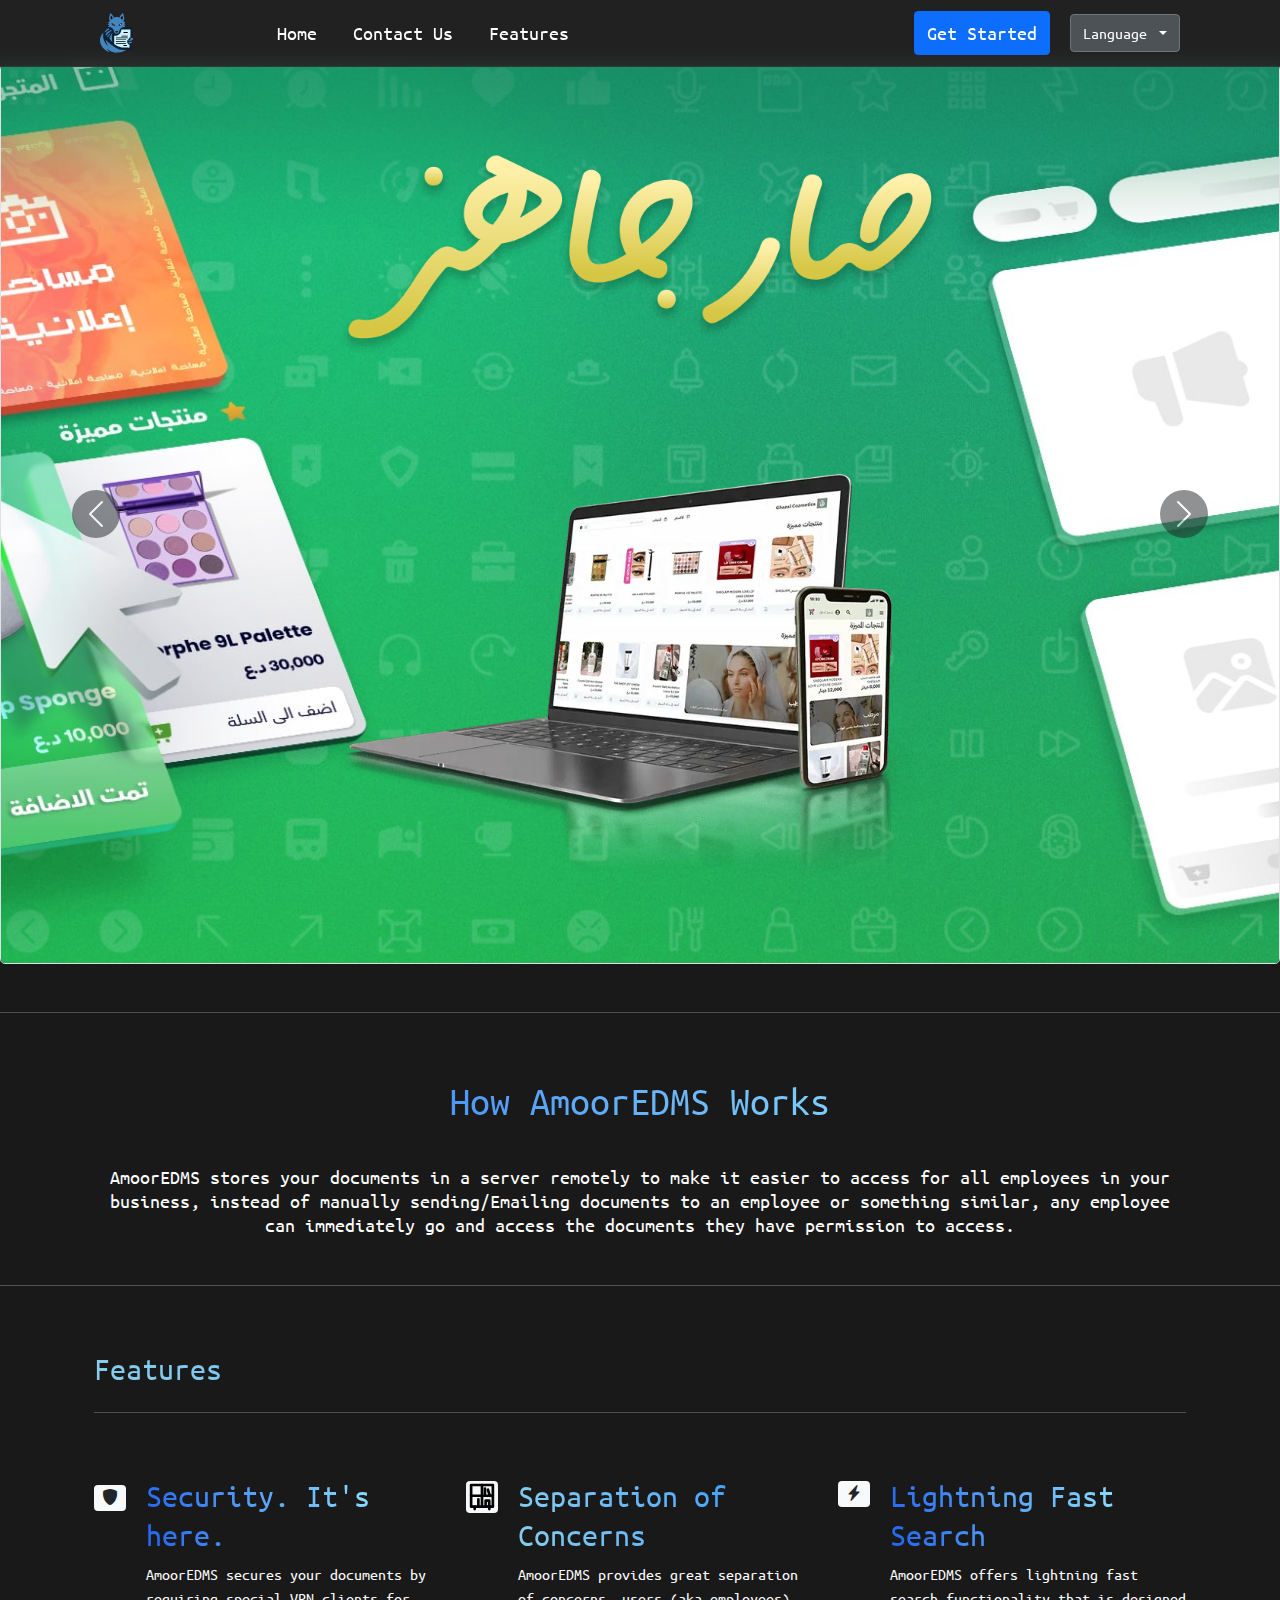
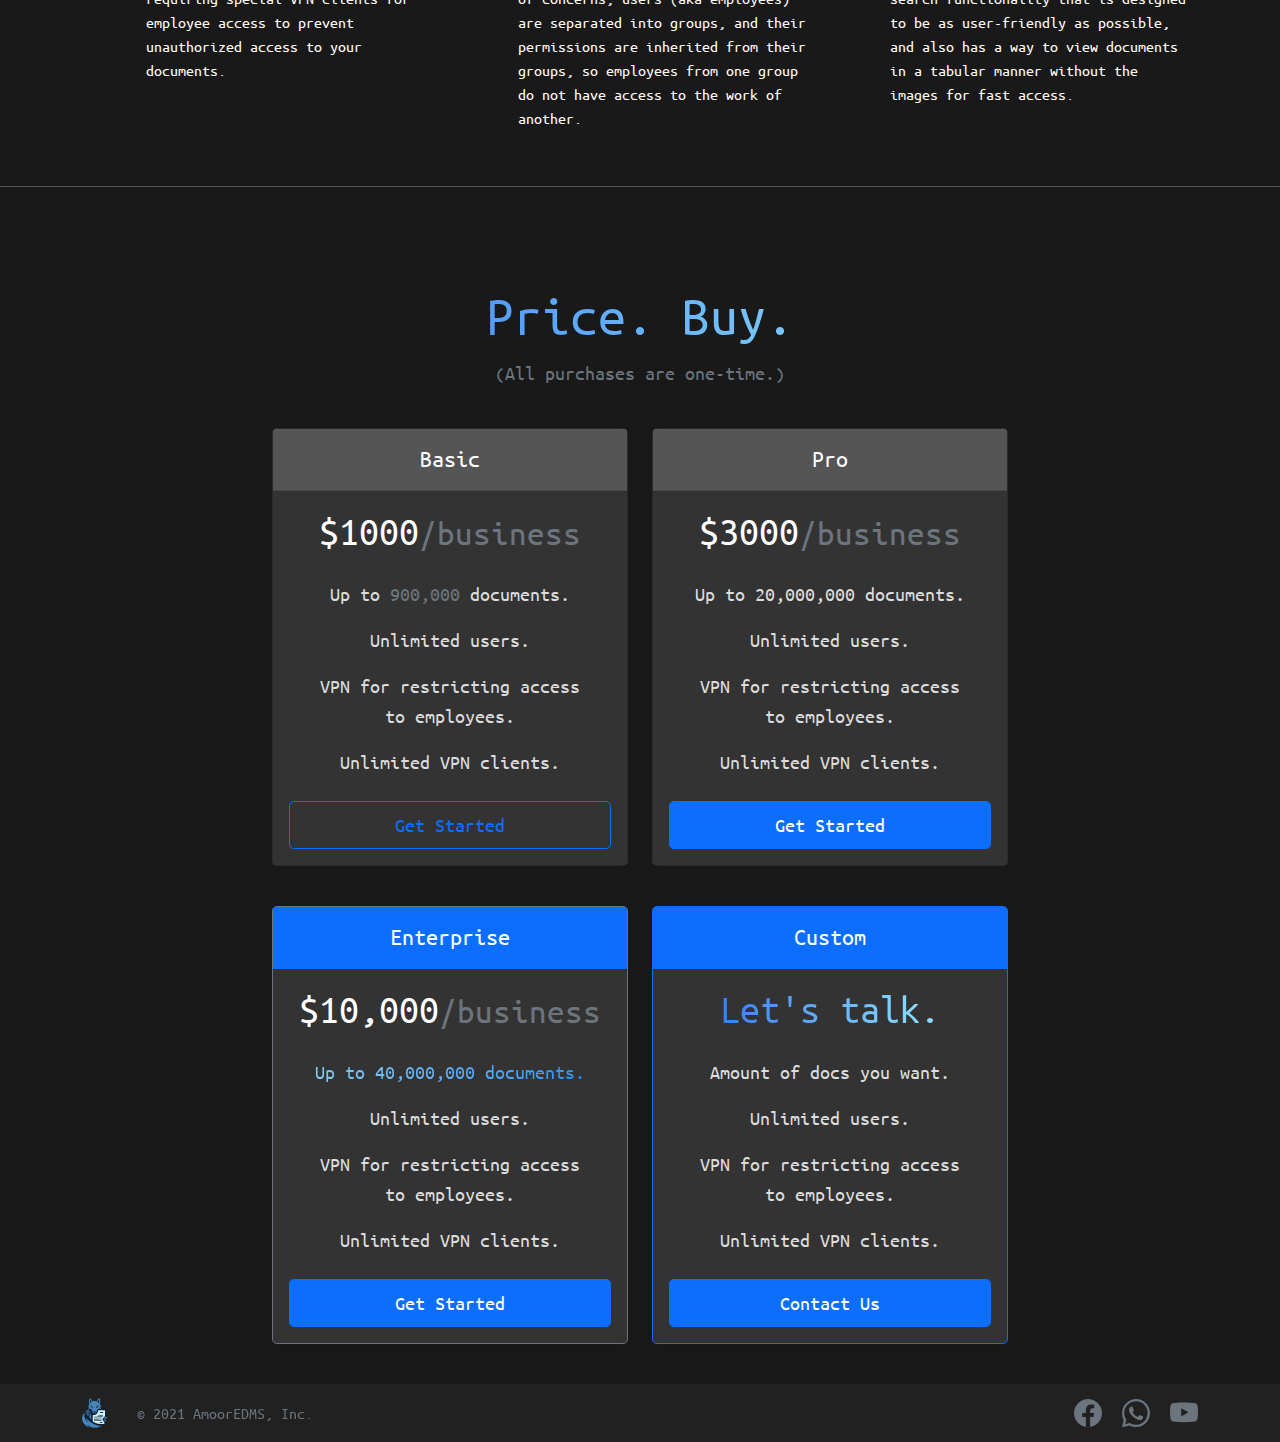
<file: index.html>
<!DOCTYPE html>
<html lang="en">
<head>
	<meta charset="UTF-8">
	<meta http-equiv="X-UA-Compatible" content="IE=edge">
	<meta name="viewport" content="width=device-width, initial-scale=1.0">
	<meta name="keywords" content="edms, amoor, amooredms, electronic, document, management, system, electronic-document-management-system, electronic_document_management_system, documents, doc, docs, amoor-edms, amoor_edms, document-management, document_management, digital-document-storage, digital_document_storage, document-control-system, document_control_system, document-archiving, document_archiving, file-management-system, file_management_system, paperless-office, paperless_office, document-workflow, document_workflow, EDMS-software, EDMS_software, edms-software, edms_software, record-management-system, record_management_system">
	<link rel="stylesheet" href="./lib/bootstrap/bootstrap.min.css">
	<script src="./lib/bootstrap/bootstrap.min.js"></script>
	<title>AmoorEDMS</title>
	<link rel="icon" type="image/x-icon" href="./assets/icons/logo.svg">
	<link rel="stylesheet" href="./css/utils.css">
	<link rel="stylesheet" href="./index.css">
	<script src="./js/scrollbar-width.js"></script>
</head>
<body class="">
<nav class="navbar navbar-dark navbar-expand-lg sticky-top frosted-glass full-width">
	<div class="container-fluid">
		<a class="navbar-brand" href="#"><img src="./assets/icons/logo.svg" alt="AmoorEDMS" height="40"></a>

		<button class="navbar-toggler" type="button" data-bs-toggle="collapse" data-bs-target="#navbarSupportedContent" aria-controls="navbarSupportedContent" aria-expanded="false" aria-label="Toggle navigation"><span class="navbar-toggler-icon"></span></button>

		<div class="collapse navbar-collapse navbar-supported-content" id="navbarSupportedContent">
			<ul class="navbar-nav me-auto mb-2 mb-lg-0">
				<li class="nav-item">
					<a class="nav-link active" aria-current="page" href="#">Home</a>
				</li>
				<li class="nav-item">
					<a class="nav-link active" aria-current="page" href="#footer">Contact Us</a>
				</li>
				<li class="nav-item">
					<a href="#features" class="nav-link active" aria-current="page">Features</a>
				</li>
			</ul>

			<a href="#pricing" class="btn btn-primary purchase" type="submit"><p>Get Started</p></a>


			<div class="dropdown lang-dropdown">
				<button class="btn btn-secondary dropdown-toggle" type="button" id="langDropdown" data-bs-toggle="dropdown" aria-expanded="false">
					Language
				</button>
				<ul class="dropdown-menu" aria-labelledby="langDropdown">
					<li><a class="dropdown-item" href="./ar/index.html">عربي</a></li>
					<li><button class="dropdown-item" href="./index.html">English</button></li>
				</ul>
			</div>
		</div>
	</div>
</nav>
<br />
<br />

<div class="mb-5 mt-3 text-center">
	<div id="heroCarousel" class="carousel slide carousel-fade h-100" data-bs-ride="carousel">
		<div class="carousel-inner h-100">
			<div class="carousel-item active h-100" id="heroCarouselItem1">
				<img src="./assets/images/estore-head-bg.jpg" class="img-fluid w-100 h-100 border rounded-3 shadow-lg mb-4" alt="Example" loading="lazy">
				<div class="overlay-above-image d-flex flex-column align-items-center">
					<img class="mb-5" src="./assets/images/itesReady.png" alt="صار جاهز"/>
					<img class="mt-5" src="./assets/images/estore-head-devices.webp" alt="fsdfsdf">
				</div>
			</div>
			<div class="carousel-item h-100" id="heroCarouselItem2">
				<img src="./assets/images/sales-bg.jpg" class="img-fluid w-100 h-100 border rounded-3 shadow-lg mb-4" alt="Example" loading="lazy">
				<div class="overlay-above-image d-flex flex-column align-items-center justify-content-center">
					<img class="mb-5" src="./assets/images/sales-text.png" alt="صار جاهز"/>
					<img class="mt-5" src="./assets/images/devices-sales.webp" alt="fsdfsdf">
				</div>
			</div>
		</div>
		<button class="carousel-control-prev" type="button" data-bs-target="#heroCarousel" data-bs-slide="prev">
			<span class="rounded-circle bg-dark d-flex justify-content-center align-items-center horizontally-centered">
				<span class="carousel-control-prev-icon m-2" aria-hidden="true"></span>
			</span>
			<span class="visually-hidden">Previous</span>
		</button>
		<button class="carousel-control-next" type="button" data-bs-target="#heroCarousel" data-bs-slide="next">
			<span class="rounded-circle bg-dark d-flex justify-content-center align-items-center horizontally-centered">
				<span class="carousel-control-next-icon m-2" aria-hidden="true"></span>
			</span>
			<span class="visually-hidden">Next</span>
		</button>
	</div>
</div>
<hr />

<div class="container px-4 py-5" id="explanation">
	<h1 class="pb-2 blue-to-cyan-text text-center">How AmoorEDMS Works</h1>
	<br />
	<h5 class="text-center">AmoorEDMS stores your documents in a server remotely to make it easier to access for all employees in your business, instead of manually sending/Emailing documents to an employee or something similar, any employee can immediately go and access the documents they have permission to access.</h5>
</div>
<br />
<br />
<br />
<hr id="explanationToFeaturesSeparator"/>
<div class="container px-4 py-5" id="features">
	<h2 class="pb-2 sky-to-blue-text">Features</h2>
	<hr />
	<div class="row g-4 py-5 row-cols-1 row-cols-lg-3">
		<div class="col d-flex align-items-start">
			<div class="icon-square bg-light text-dark flex-shrink-0 rounded mt-2">
				<span class="bi bootstrap-icon features-icon">&#xF536;</span>
			</div>
			<div>
				<h2 class="blue-to-cyan-text">Security. It's here.</h2>
				<p>AmoorEDMS secures your documents by requiring special VPN clients for employee access to prevent unauthorized access to your documents.</p>
			</div>
		</div>
		<div class="col d-flex align-items-start">
			<div class="icon-square bg-light text-dark flex-shrink-0 rounded mt-1">
				<img src="./assets/icons/separation-of-concerns.svg" alt="" height="32">
			</div>
			<div>
				<h2 class="sky-to-blue-text">Separation of Concerns</h2>
				<p>AmoorEDMS provides great separation of concerns, users (aka employees) are separated into groups, and their permissions are inherited from their groups, so employees from one group do not have access to the work of another.</p>
			</div>
		</div>
		<div class="col d-flex align-items-start" >
			<div class="icon-square bg-light text-dark flex-shrink-0 rounded mt-1">
				<span class="bi bootstrap-icon features-icon"> &#xF46C;</span>
			</div>
			<div>
				<h2 class="blue-to-cyan-text">Lightning Fast Search</h2>
				<p>AmoorEDMS offers lightning fast search functionality that is designed to be as user-friendly as possible, and also has a way to view documents in a tabular manner without the images for fast access.</p>
			</div>
		</div>
	</div>
</div>

<br />
<hr id="featuresToPricingSeparator"/>

<div class="container horizontally-centered full-width">
	<main id="pricing">
		<div class="pricing-header p-3 pb-md-4 mx-auto text-center">
			<h1 class="display-4 fw-normal blue-to-cyan-text">Price. Buy.</h1>
			<p class="fs-5 text-muted">(All purchases are one-time.)</p>
		</div>
		<div class="row row-cols-1 row-cols-md-3 mb-3 text-center justify-content-center">
			<div class="col-md-6 col-lg-6 col-xl-4 col-xxl-4">
				<div class="card mb-4 rounded-3 shadow-sm dark-mode-pricing-card">
					<div class="card-header py-3">
						<h4 class="my-0 fw-normal">Basic</h4>
					</div>
					<div class="card-body">
						<h1 class="card-title pricing-card-title">$1000<small class="text-muted fw-light">/business</small></h1>
						<ul class="list-unstyled mt-3 mb-4">
							<li><p class="mt-4">Up to <span class="text-muted">900,000</span> documents.</p></li>
							<li><p>Unlimited users.</p></li>
							<li><p>VPN for restricting access to employees.</p></li>
							<li><p class="mb-4">Unlimited VPN clients.</p></li>
						</ul>
						<button type="button" class="w-100 btn btn-lg btn-outline-primary">Get Started</button>
					</div>
				</div>
			</div>
			<div class="col-md-6 col-lg-6 col-xl-4 col-xxl-4">
				<div class="card mb-4 rounded-3 shadow-sm dark-mode-pricing-card" >
					<div class="card-header py-3">
						<h4 class="my-0 fw-normal">Pro</h4>
					</div>
					<div class="card-body">
						<h1 class="card-title pricing-card-title">$3000<small class="text-muted fw-light">/business</small></h1>
						<ul class="list-unstyled mt-3 mb-4">
							<li><p class="mt-4">Up to 20,000,000 documents.</p></li>
							<li><p>Unlimited users.</p></li>
							<li><p>VPN for restricting access to employees.</p></li>
							<li><p class="mb-4">Unlimited VPN clients.</p></li>
						</ul>
						<button type="button" class="w-100 btn btn-lg btn-primary">Get Started</button>
					</div>
				</div>
			</div>
		</div>
		<div class="row row-cols-1 row-cols-md-3 mb-3 text-center justify-content-center">
			<div class="col-md-6 col-lg-6 col-xl-4 col-xxl-4">
				<div class="card mb-4 rounded-3 shadow-sm border-secondary dark-mode-pricing-card" id="customPricing">
					<div class="card-header py-3 text-white bg-primary border-primary">
						<h4 class="my-0 fw-normal">Enterprise</h4>
					</div>
					<div class="card-body">
						<h1 class="card-title pricing-card-title">$10,000<small class="text-muted fw-light">/business</small></h1>
						<ul class="list-unstyled mt-3 mb-4">
							<li><p class="mt-4 sky-to-blue-text">Up to 40,000,000 documents.</p></li>
							<li><p>Unlimited users.</p></li>
							<li><p>VPN for restricting access to employees.</p></li>
							<li><p class="mb-4">Unlimited VPN clients.</p></li>
						</ul>
						<button type="button" class="w-100 btn btn-lg btn-primary">Get Started</button>
					</div>
				</div>
			</div>
			<div class="col-md-6 col-lg-6 col-xl-4 col-xxl-4">
				<div class="card mb-4 rounded-3 shadow-sm border-primary dark-mode-pricing-card">
					<div class="card-header py-3 text-white bg-primary border-primary">
						<h4 class="my-0 fw-normal">Custom</h4>
					</div>
					<div class="card-body">
						<h1 class="card-title pricing-card-title blue-to-cyan-text">Let's talk.</h1>
						<ul class="list-unstyled mt-3 mb-4">
							<li><p class="mt-4">Amount of docs you want.</p></li>
							<li><p>Unlimited users.</p></li>
							<li><p>VPN for restricting access to employees.</p></li>
							<li><p class="mb-4">Unlimited VPN clients.</p></li>
						</ul>
						<button type="button" class="w-100 btn btn-lg btn-primary">Contact Us</button>
					</div>
				</div>
			</div>
		</div>
	</main>
</div>

<div class="mt-auto py-2 frosted-glass full-width footer" id="footer">
	<div class="container">
		<div class="col">
			<div class="footer-content">
				<div class="footer-branding">
					<a href="./index.html" class="vertically-centered"><img src="./assets/icons/logo.svg" alt="AmoorEDMS" height="30" class="vertically-centered" /></a>
					<p class="text-muted vertically-centered footer-text">© 2021 AmoorEDMS, Inc.</p>
				</div>
				<div class="footer-socials">
					<a class="text-muted bi bootstrap-icon fs-3 social-media-icon" href="https://www.facebook.com/RickAstley/">&#xF344;</a>
					<a class="text-muted bi bootstrap-icon fs-3 social-media-icon" href="#">&#xF618;</a>
					<a class="text-muted bi bootstrap-icon fs-3 social-media-icon" href="https://bit.ly/3UN1TmN">&#xF62B;</a>
				</div>
			</div>
		</div>
	</div>
</div>

</body>
</html>
</file>
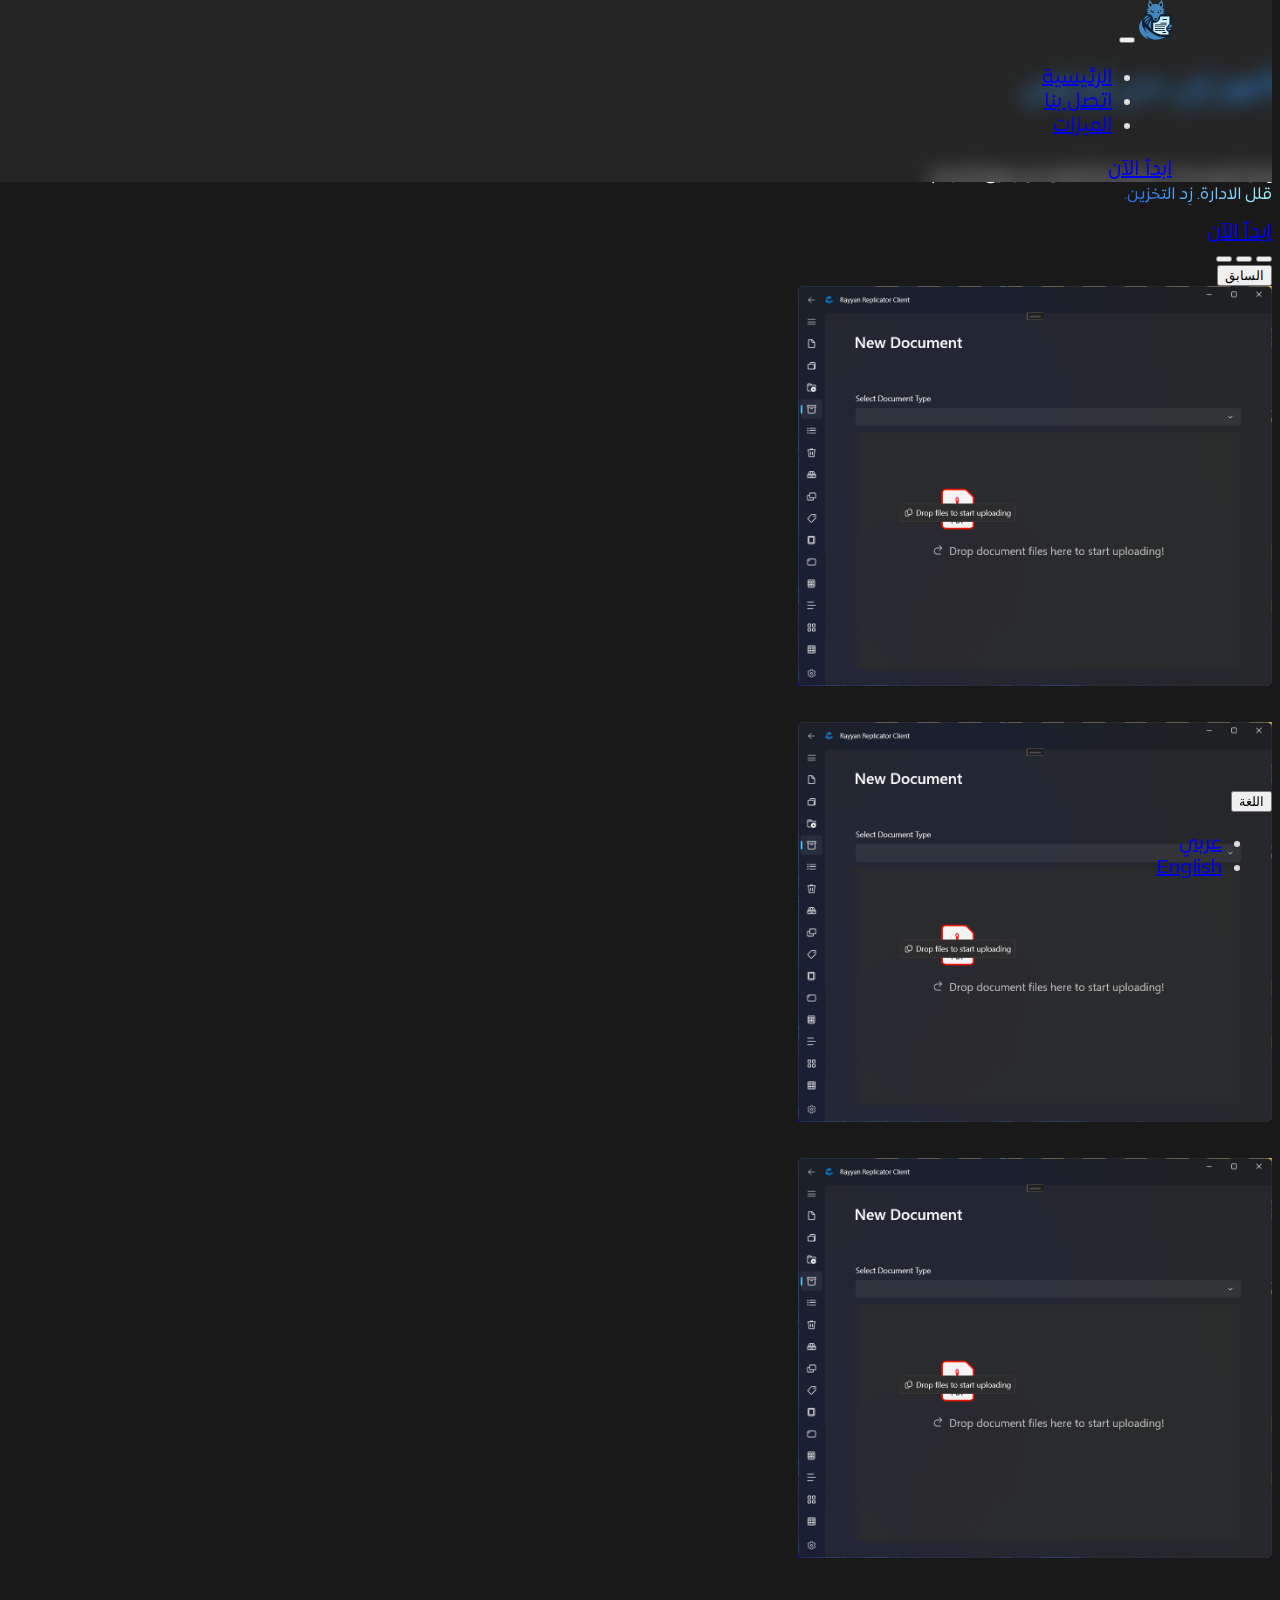
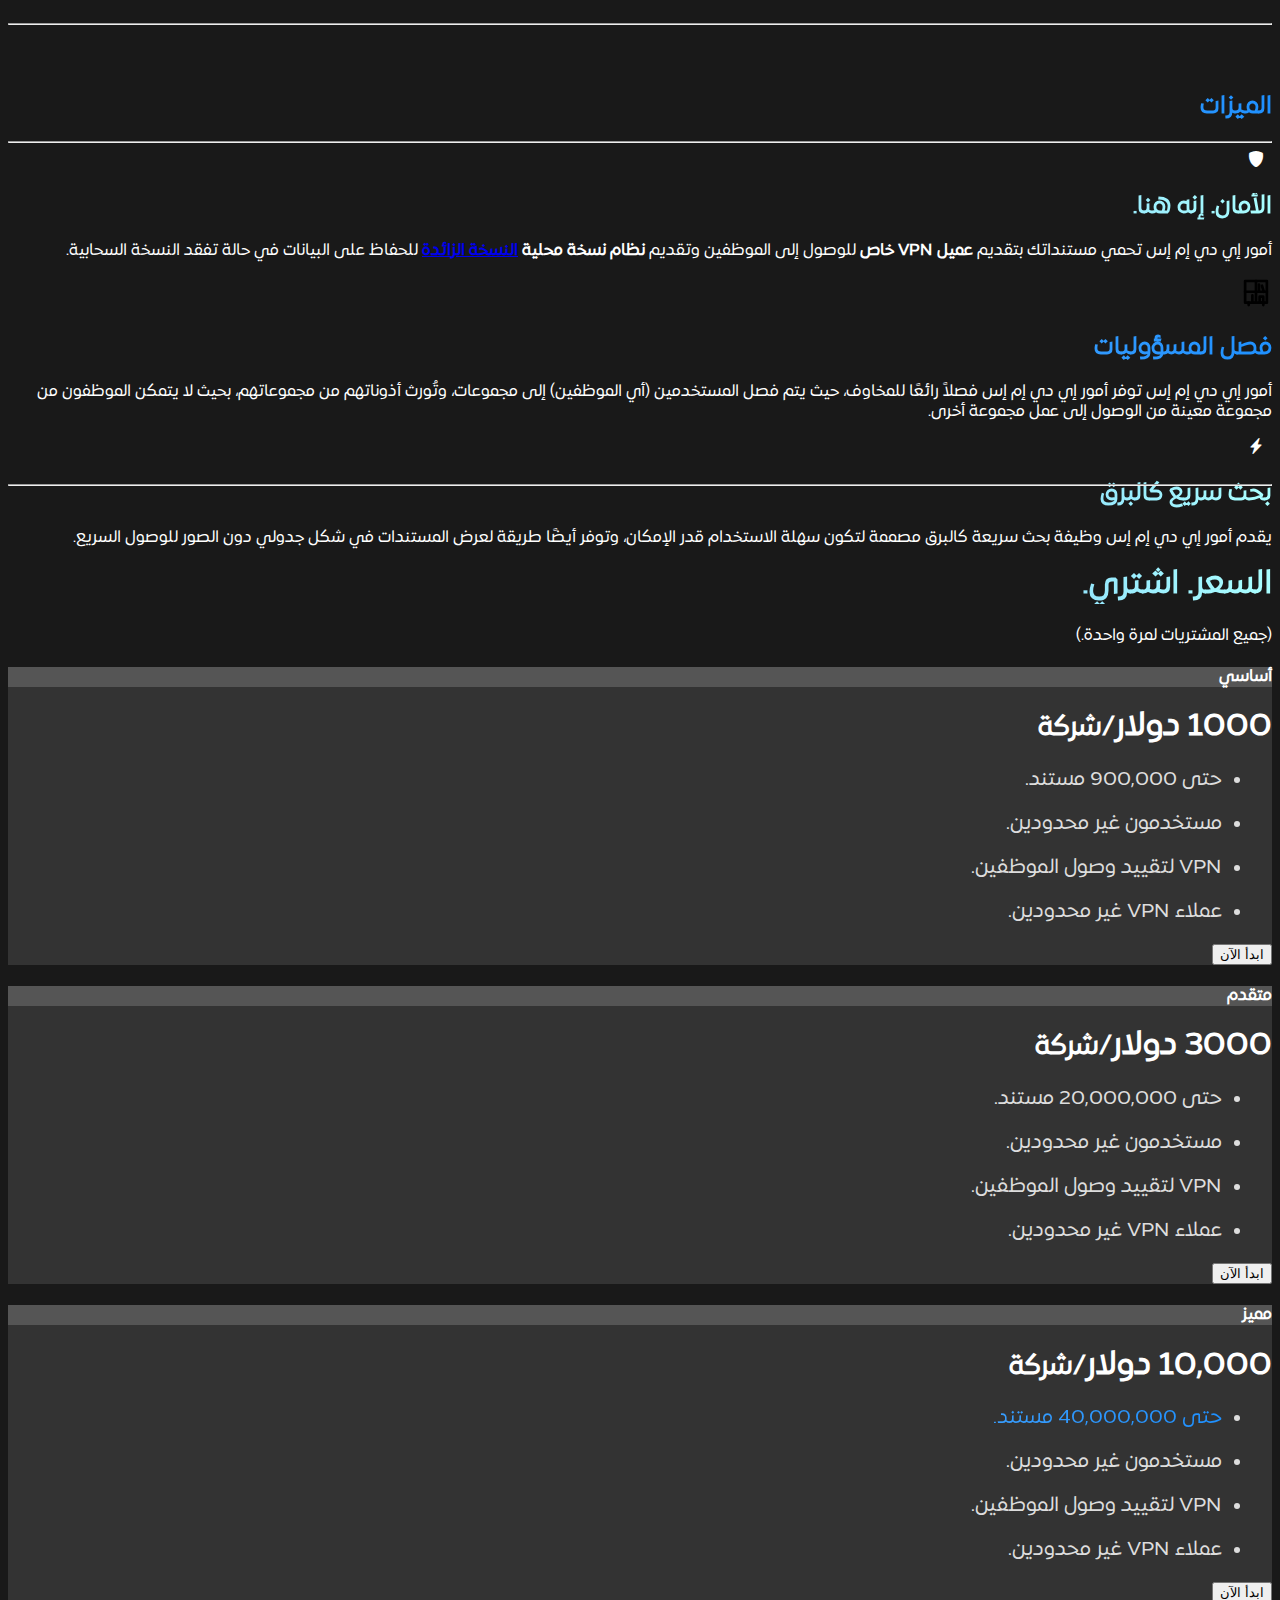
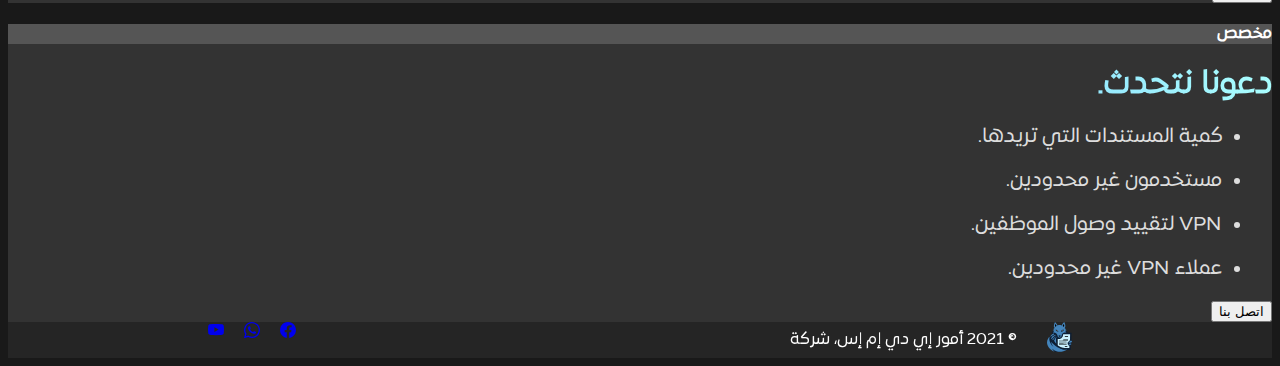
<file: ar/index.html>
<!DOCTYPE html>
<html lang="ar" dir="rtl">
<head>
	<meta charset="UTF-8">
	<meta http-equiv="X-UA-Compatible" content="IE=edge">
	<meta name="viewport" content="width=device-width, initial-scale=1.0">
	<meta name="keywords" content="edms, amoor, amooredms, electronic, document, management, system, electronic-document-management-system, electronic_document_management_system, documents, doc, docs, amoor-edms, amoor_edms, document-management, document_management, digital-document-storage, digital_document_storage, document-control-system, document_control_system, document-archiving, document_archiving, file-management-system, file_management_system, paperless-office, paperless_office, document-workflow, document_workflow, EDMS-software, EDMS_software, edms-software, edms_software, record-management-system, record_management_system">
	<link href="https://cdn.jsdelivr.net/npm/bootstrap@5.0.2/dist/css/bootstrap.min.css" rel="stylesheet" integrity="sha384-EVSTQN3/azprG1Anm3QDgpJLIm9Nao0Yz1ztcQTwFspd3yD65VohhpuuCOmLASjC" crossorigin="anonymous">
	<script src="https://cdn.jsdelivr.net/npm/bootstrap@5.0.2/dist/js/bootstrap.bundle.min.js" integrity="sha384-MrcW6ZMFYlzcLA8Nl+NtUVF0sA7MsXsP1UyJoMp4YLEuNSfAP+JcXn/tWtIaxVXM" crossorigin="anonymous"></script>
	<title>أمور إي دي إم إس</title>
	<link rel="icon" type="image/x-icon" href="./assets/icons/logo.svg">
	<link rel="stylesheet" href="./css/utils.css">
	<link rel="stylesheet" href="./index.css">
</head>
<body class="">

<nav class="navbar navbar-dark navbar-expand-lg sticky-top frosted-glass full-width">
	<div class="container-fluid">
		<a class="navbar-brand" href="#"><img src="./assets/icons/logo.svg" alt="أمور إي دي إم إس" height="40"></a>

		<button class="navbar-toggler" type="button" data-bs-toggle="collapse" data-bs-target="#navbarSupportedContent" aria-controls="navbarSupportedContent" aria-expanded="false" aria-label="تبديل التنقل"><span class="navbar-toggler-icon"></span></button>

		<div class="collapse navbar-collapse navbar-supported-content" id="navbarSupportedContent">
			<ul class="navbar-nav me-auto mb-2 mb-lg-0">
				<li class="nav-item">
					<a class="nav-link active" aria-current="page" href="#">الرئيسية</a>
				</li>
				<li class="nav-item">
					<a class="nav-link active" aria-current="page" href="#footer">اتصل بنا</a>
				</li>
				<li class="nav-item">
					<a href="#features" class="nav-link active" aria-current="page">الميزات</a>
				</li>
			</ul>

			<a href="#pricing" class="btn btn-primary purchase" type="submit"><p>ابدأ الآن</p></a>
		</div>
	</div>
</nav>
<br />
<br />

<div class="px-4 pt-5 my-5 text-center">
	<h1 class="display-4 fw-bold sky-to-blue-text">أمور إي دي إم إس</h1>
	<br />
	<div class="col-lg-6 mx-auto">
		<p class="lead mb-4">إدارة المستندات المتقدمة للأعمال من جميع الأحجام.<br /><span class="blue-to-cyan-text">قلل الادارة. زِد التخزين.</span><br /></p>
		<a href="#pricing" class="btn btn-primary purchase mb-5" type="submit"><p>ابدأ الآن</p></a>
	</div>
	<div class="overflow-hidden">
		<div class="container px-5">


			<div id="heroCarousel" class="carousel slide" data-bs-ride="carousel">
				<div class="carousel-indicators">
					<button type="button" data-bs-target="#heroCarousel" data-bs-slide-to="0" class="active" aria-current="true" aria-label="Slide 1"></button>
					<button type="button" data-bs-target="#heroCarousel" data-bs-slide-to="1" aria-label="Slide 2"></button>
					<button type="button" data-bs-target="#heroCarousel" data-bs-slide-to="2" aria-label="Slide 3"></button>
				</div>

				<button class="carousel-control-prev" type="button" data-bs-target="#heroCarousel" data-bs-slide="prev">
					<span class="carousel-control-prev-icon" aria-hidden="true"></span>
					<span class="visually-hidden">السابق</span>
				</button>
				<div class="carousel-inner">
					<div class="carousel-item active">
						<img src="./assets/images/Screenshot 2024-02-10 112210.png" class="img-fluid border rounded-3 shadow-lg mb-4" alt="Example" height="400" loading="lazy">
					</div>
					<div class="carousel-item">
						<img src="./assets/images/Screenshot 2024-02-10 112210.png" class="img-fluid border rounded-3 shadow-lg mb-4" alt="Example" height="400" loading="lazy">
					</div>
					<div class="carousel-item">
						<img src="./assets/images/Screenshot 2024-02-10 112210.png" class="img-fluid border rounded-3 shadow-lg mb-4" alt="Example" height="400" loading="lazy">
					</div>
				</div>
				<button class="carousel-control-next" type="button" data-bs-target="#heroCarousel" data-bs-slide="next">
					<span class="carousel-control-next-icon" aria-hidden="true"></span>
					<span class="visually-hidden">التالي</span>
				</button>
			</div>
		</div>
	</div>
</div>
<hr>

<br />
<br />
<div class="container px-4 py-5" id="features">
	<h2 class="pb-2 sky-to-blue-text">الميزات</h2>
	<hr />
	<div class="row g-4 py-5 row-cols-1 row-cols-lg-3">
		<div class="col d-flex align-items-start">
			<div class="icon-square bg-light text-dark flex-shrink-0 me-3 rounded mt-2">
				<span class="bi bootstrap-icon features-icon">&#xF536;</span>
			</div>
			<div>
				<h2 class="blue-to-cyan-text">الأمان. إنه هنا.</h2>
				<p>أمور إي دي إم إس تحمي مستنداتك بتقديم <b>عميل VPN خاص</b> للوصول إلى الموظفين وتقديم <b>نظام نسخة محلية <span><a class="text-decoration-none" href="https://www.techtarget.com/searchdatabackup/definition/incremental-backup">النسخة الزائدة</a></span></b> للحفاظ على البيانات في حالة تفقد النسخة السحابية.</p>
			</div>
		</div>
		<div class="col d-flex align-items-start">
			<div class="icon-square bg-light text-dark flex-shrink-0 me-3 rounded mt-1">
				<img src="./assets/icons/separation-of-concerns.svg" alt="" height="32">
			</div>
			<div>
				<h2 class="sky-to-blue-text">فصل المسؤوليات</h2>
				<p>أمور إي دي إم إس توفر أمور إي دي إم إس فصلاً رائعًا للمخاوف، حيث يتم فصل المستخدمين (أي الموظفين) إلى مجموعات، وتُورث أذوناتهم من مجموعاتهم، بحيث لا يتمكن الموظفون من مجموعة معينة من الوصول إلى عمل مجموعة أخرى.</p>
			</div>
		</div>
		<div class="col d-flex align-items-start">
			<div class="icon-square bg-light text-dark flex-shrink-0 me-3 rounded mt-1">
				<span class="bi bootstrap-icon features-icon"> &#xF46C;</span>
			</div>
			<div>
				<h2 class="blue-to-cyan-text">بحث سريع كالبرق</h2>
				<p>يقدم أمور إي دي إم إس وظيفة بحث سريعة كالبرق مصممة لتكون سهلة الاستخدام قدر الإمكان، وتوفر أيضًا طريقة لعرض المستندات في شكل جدولي دون الصور للوصول السريع.</p>
			</div>
		</div>
	</div>
</div>
<hr id="explanationToFeaturesSeparator"/>

<div class="container horizontally-centered full-width">
	<main id="pricing">
		<div class="pricing-header p-3 pb-md-4 mx-auto text-center">
			<h1 class="display-4 fw-normal blue-to-cyan-text">السعر. اشتري.</h1>
			<p class="fs-5 text-muted">(جميع المشتريات لمرة واحدة.)</p>
		</div>
		<div class="row row-cols-1 row-cols-md-3 mb-3 text-center justify-content-center">
			<div class="col">
				<div class="card mb-4 rounded-3 shadow-sm dark-mode-pricing-card">
					<div class="card-header py-3">
						<h4 class="my-0 fw-normal">أساسي</h4>
					</div>
					<div class="card-body">
						<h1 class="card-title pricing-card-title">1000 دولار<small class="text-muted fw-light">/شركة</small></h1>
						<ul class="list-unstyled mt-3 mb-4">
							<li><p class="mt-4">حتى 900,000 مستند.</p></li>
							<li><p>مستخدمون غير محدودين.</p></li>
							<li><p>VPN لتقييد وصول الموظفين.</p></li>
							<li><p class="mb-4">عملاء VPN غير محدودين.</p></li>
						</ul>
						<button type="button" class="w-100 btn btn-lg btn-outline-primary">ابدأ الآن</button>
					</div>
				</div>
			</div>
			<div class="col">
				<div class="card mb-4 rounded-3 shadow-sm dark-mode-pricing-card" >
					<div class="card-header py-3">
						<h4 class="my-0 fw-normal">متقدم</h4>
					</div>
					<div class="card-body">
						<h1 class="card-title pricing-card-title">3000 دولار<small class="text-muted fw-light">/شركة</small></h1>
						<ul class="list-unstyled mt-3 mb-4">
							<li><p class="mt-4">حتى 20,000,000 مستند.</p></li>
							<li><p>مستخدمون غير محدودين.</p></li>
							<li><p>VPN لتقييد وصول الموظفين.</p></li>
							<li><p class="mb-4">عملاء VPN غير محدودين.</p></li>
						</ul>
						<button type="button" class="w-100 btn btn-lg btn-primary">ابدأ الآن</button>
					</div>
				</div>
			</div>
		</div>
		<div class="row row-cols-1 row-cols-md-3 mb-3 text-center justify-content-center">
			<div class="col">
				<div class="card mb-4 rounded-3 shadow-sm border-primary dark-mode-pricing-card" id="customPricing">
					<div class="card-header py-3 text-white bg-primary border-primary">
						<h4 class="my-0 fw-normal">مميز</h4>
					</div>
					<div class="card-body">
						<h1 class="card-title pricing-card-title">10,000 دولار<small class="text-muted fw-light">/شركة</small></h1>
						<ul class="list-unstyled mt-3 mb-4">
							<li><p class="mt-4 sky-to-blue-text">حتى 40,000,000 مستند.</p></li>
							<li><p>مستخدمون غير محدودين.</p></li>
							<li><p>VPN لتقييد وصول الموظفين.</p></li>
							<li><p class="mb-4">عملاء VPN غير محدودين.</p></li>
						</ul>
						<button type="button" class="w-100 btn btn-lg btn-primary">ابدأ الآن</button>
					</div>
				</div>
			</div>
			<div class="col">
				<div class="card mb-4 rounded-3 shadow-sm border-primary dark-mode-pricing-card">
					<div class="card-header py-3 text-white bg-primary border-primary">
						<h4 class="my-0 fw-normal">مخصص</h4>
					</div>
					<div class="card-body">
						<h1 class="card-title pricing-card-title blue-to-cyan-text">دعونا نتحدث.</small></h1>
						<ul class="list-unstyled mt-3 mb-4">
							<li><p class="mt-4">كمية المستندات التي تريدها.</p></li>
							<li><p>مستخدمون غير محدودين.</p></li>
							<li><p>VPN لتقييد وصول الموظفين.</p></li>
							<li><p class="mb-4">عملاء VPN غير محدودين.</p></li>
						</ul>
						<button type="button" class="w-100 btn btn-lg btn-primary">اتصل بنا</button>
					</div>
				</div>
			</div>
		</div>
	</main>
</div>

<div class="mt-auto py-2 frosted-glass full-width footer" id="footer">
	<div class="footer-content">
		<div class="footer-branding">
			<a href="./index.html" class="vertically-centered"><img src="./assets/icons/logo.svg" alt="أمور إي دي إم إس" height="30" class="vertically-centered" /></a>
			<p class="text-muted vertically-centered footer-text">© 2021 أمور إي دي إم إس، شركة</p>
		</div>
		<div class="footer-socials">
			<a class="text-muted bi bootstrap-icon fs-3 social-media-icon" href="https://www.facebook.com/RickAstley/">&#xF344;</a>
			<a class="text-muted bi bootstrap-icon fs-3 social-media-icon" href="#">&#xF618;</a>
			<a class="text-muted bi bootstrap-icon fs-3 social-media-icon" href="https://bit.ly/3UN1TmN">&#xF62B;</a>
		</div>
	</div>
</div>

<div class="container p-3 sticky-bottom">
	<div class="dropdown dropup">
		<button class="btn btn-secondary dropdown-toggle" type="button" id="langDropdown" data-bs-toggle="dropdown" aria-expanded="false">
			اللغة
		</button>
		<ul class="dropdown-menu" aria-labelledby="langDropdown">
			<li><a class="dropdown-item" href="./index.html">عربي</a></li>
			<li><a class="dropdown-item" href="../index.html">English</a></li>
		</ul>
	</div>
</div>

</body>
</html>
</file>
<file: css/utils.css>
.vertically-centered {
	margin-top: auto;
	margin-bottom: auto;
}
.horizontally-centered {
	margin-left: auto;
	margin-right: auto;
}
.centered {
	margin-left: auto;
	margin-right: auto;
	margin-top: auto;
	margin-bottom: auto;
}

body {
	background-color: rgb(25, 25, 25);
	color: #FFFFFF;
	min-height: 100%;
}

html {
	scroll-behavior: smooth;
}

@font-face {
	font-family: 'BootstrapIcons';
	src: url('../assets/fonts/bootstrap-icons.woff') format('woff');
}

@font-face {
	font-family: 'UbuntuMono';
	src: url('../assets/fonts/UbuntuMono.ttf') format('truetype');
}

html, body {
	font-family: 'UbuntuMono' !important;
}

.frosted-glass {
	background-color: rgba(36, 36, 36, 0.7490196078431373);
	backdrop-filter: blur(8px);
	-webkit-backdrop-filter: blur(8px);
	z-index: 1000;
}

.overlay-above-image {
	position: absolute;
	top: 0;
	left: 0;
	box-sizing: border-box; /* This includes padding in the width and height calculations */
}

.bootstrap-icon {
	font-family: 'BootstrapIcons';
}

.full-width {
	width: 100%;
}

.navbar {
	border-bottom: 1px solid rgba(60, 60, 60, 0.7490196078431373);
}

.navbar > div {
	padding-left: 35px;
	padding-right: 35px;
}

.lang-dropdown {
	margin-left: 20px;
}

@media (min-width: 992px) {
	.navbar > div {
		padding-left: 100px;
		padding-right: 100px;
	}
}

.navbar-supported-content {
	margin-left: 100px;
}

@media (max-width: 991px) {
	.navbar-supported-content {
		margin-left: -20px !important;
		margin-bottom: 15px;
	}

	.lang-dropdown {
		margin-left: 0px;
		margin-top: 10px;
	}
}

/* This weird selector is for the list items in the ul that is inside the navbar. */
ul, .navbar-nav li {
	margin-left: 10px;
	margin-right: 10px;
}

/* This weird selector is for the anchor tags in the ul that is inside the navbar. */
ul, .navbar-nav a {
	font-size: 20px;
}

/* This weird selector is for the anchor tags in the ul that is inside the navbar. */
ul, .navbar-nav a:hover {
	color: #DDDDDD;
}

.purchase {
	text-wrap: nowrap;
}

.purchase > p {
	font-size: 20px;
	margin: 0;
}

.sticky-top {
	position: fixed;
	top: 0;
}

.sticky-bottom {
	position: fixed;
	bottom: 0;
}

.blue-to-cyan-text {
	background: linear-gradient(75deg,
	#2164F3 0%,
	#66B2F9 50%,
	#AAFFFF 100%);
	-webkit-background-clip: text;
	-webkit-text-fill-color: transparent;
}

.sky-to-blue-text {
	background: linear-gradient(75deg,
	#87CEEB 0%,
	#61B2FB 50%,
	#1E90FF 100%);
	-webkit-background-clip: text;
	-webkit-text-fill-color: transparent;
}

.footer-content {
	display: flex;
	justify-content: space-between;
	flex-direction: row;
}

.footer-socials {
	display: flex;
	flex-direction: row;
	gap: 20px;
}

.footer-branding {
	display: flex;
	flex-direction: row;
	gap: 30px;
}

.social-media-icon {
	text-decoration: none;
}

#langDropdown {
	background-color: rgba(108, 117, 125, 0.6)
}
</file>
<file: index.css>
.brand-image-anchor {
	margin-left: 50px;
}

.right-navbar-button {
	margin-right: 50px;
}

:root {
	--scrollbar-width: 15px;
}

#heroCarousel {
	width: calc(100vw - var(--scrollbar-width)) !important;
	height: 100vh !important;
}

.carousel-item > .overlay-above-image {
	top: 50%;
	left: 50%;
	transform: translate(-50%, -50%);
}

.carousel-item > .overlay-above-image > img {
	width: 95%;
	height: 95%;
}

@media (max-width: 1000px) {
	.carousel-item > .overlay-above-image > img {
		width: 140%;
		height: 140%;
	}
}

#heroCarousel .carousel-item > img {
	object-fit: cover !important;
}

#features .col, .d-flex {
	gap: 20px;
}

.features-icon {
	margin: 8px;
}

#featuresToPricingSeparator {
	margin-top: -80px; margin-bottom: 80px;
}

#explanationToFeaturesSeparator {
	margin-top: -80px;
}

.dark-mode-pricing-card {
	background-color: #333;
	color: #fff;
}

.dark-mode-pricing-card .card-header {
	background-color: #555;
}

#pricing li > p {
	text-wrap: pretty;
}

#pricing li {
	width: 100%;
}

#heroCarousel .carousel-item {
	margin-bottom: 30px;
}
</file>
<file: ar/css/utils.css>
.vertically-centered {
	margin-top: auto;
	margin-bottom: auto;
}

.horizontally-centered {
	margin-left: auto;
	margin-right: auto;
}

.centered {
	margin-left: auto;
	margin-right: auto;
	margin-top: auto;
	margin-bottom: auto;
}

body {
	background-color: rgb(25, 25, 25);
	color: #FFFFFF;
	min-height: 100%;
}

html {
	scroll-behavior: smooth;
}

@font-face {
	font-family: 'BootstrapIcons';
	src: url('../assets/fonts/bootstrap-icons.woff') format('woff');
}

@font-face {
	font-family: 'ExpoArabic'; /* With fallback font */
	src: url('../assets/fonts/ExpoArabic.ttf') format('truetype');
}

html, body {
	font-family: 'ExpoArabic' !important;
}

.frosted-glass {
	background-color: rgba(65, 65, 65, 0.3);
	backdrop-filter: blur(10px);
	-webkit-backdrop-filter: blur(10px);
	z-index: 1000;
}

.bootstrap-icon {
	font-family: 'BootstrapIcons';
}

.full-width {
	width: 100%;
}

.navbar > div {
	padding-left: 35px;
	padding-right: 35px;
}

@media (min-width: 992px) {
	.navbar > div {
		padding-left: 100px;
		padding-right: 100px;
	}
}

.navbar-supported-content {
	margin-left: 100px;
}

@media (max-width: 991px) {
	.navbar-supported-content {
		margin-left: -20px !important;
		margin-bottom: 15px;
	}
}

/* This weird selector is for the list items in the ul that is inside the navbar. */
ul, .navbar-nav li {
	margin-left: 10px;
	margin-right: 10px;
}

/* This weird selector is for the anchor tags in the ul that is inside the navbar. */
ul, .navbar-nav a {
	font-size: 20px;
}

/* This weird selector is for the anchor tags in the ul that is inside the navbar. */
ul, .navbar-nav a:hover {
	color: #DDDDDD;
}

.purchase > p {
	font-size: 20px;
	margin: 0;
}

.sticky-top {
	position: fixed;
	top: 0;
}

.sticky-bottom {
	position: fixed;
	bottom: 0;
}

.blue-to-cyan-text {
	background: linear-gradient(75deg,
	#2164F3 0%,
	#66B2F9 50%,
	#AAFFFF 100%);
	-webkit-background-clip: text;
	-webkit-text-fill-color: transparent;
}

.sky-to-blue-text {
	background: linear-gradient(75deg,
	#87CEEB 0%,
	#61B2FB 50%,
	#1E90FF 100%);
	-webkit-background-clip: text;
	-webkit-text-fill-color: transparent;
}

.blue-to-cyan {
	background: linear-gradient(75deg,
	#2164F3 0%,
	#66B2F9 50%,
	#AAFFFF 100%);
}

.sky-to-blue {
	background: linear-gradient(75deg,
	#87CEEB 0%,
	#61B2FB 50%,
	#1E90FF 100%);
}

.footer-content {
	display: flex;
	justify-content: space-between;
	flex-direction: row;
	margin-left: 200px;
	margin-right: 200px;
}

.footer-socials {
	display: flex;
	flex-direction: row;
	gap: 20px;
}

.footer-branding {
	display: flex;
	flex-direction: row;
	gap: 30px;
}

.social-media-icon {
	text-decoration: none;
}
</file>
<file: ar/index.css>
.brand-image-anchor {
	margin-left: 50px;
}

.right-navbar-button {
	margin-right: 50px;
}

.features-icon {
	margin: 8px;
}

#explanationToFeaturesSeparator {
	margin-top: -80px; margin-bottom: 80px;
}

.dark-mode-pricing-card {
	background-color: #333;
	color: #fff;
}

.dark-mode-pricing-card .card-header {
	background-color: #555;
}

#pricing li > p {
	text-wrap: pretty;
}

#heroCarousel .carousel-item {
	margin-bottom: 30px;
}

@media (min-width: 810px) {
	#heroCarousel .carousel-control-prev {
		margin-left: -100px;
	}

	#heroCarousel .carousel-control-next {
		margin-right: -100px;
	}
}
</file>
